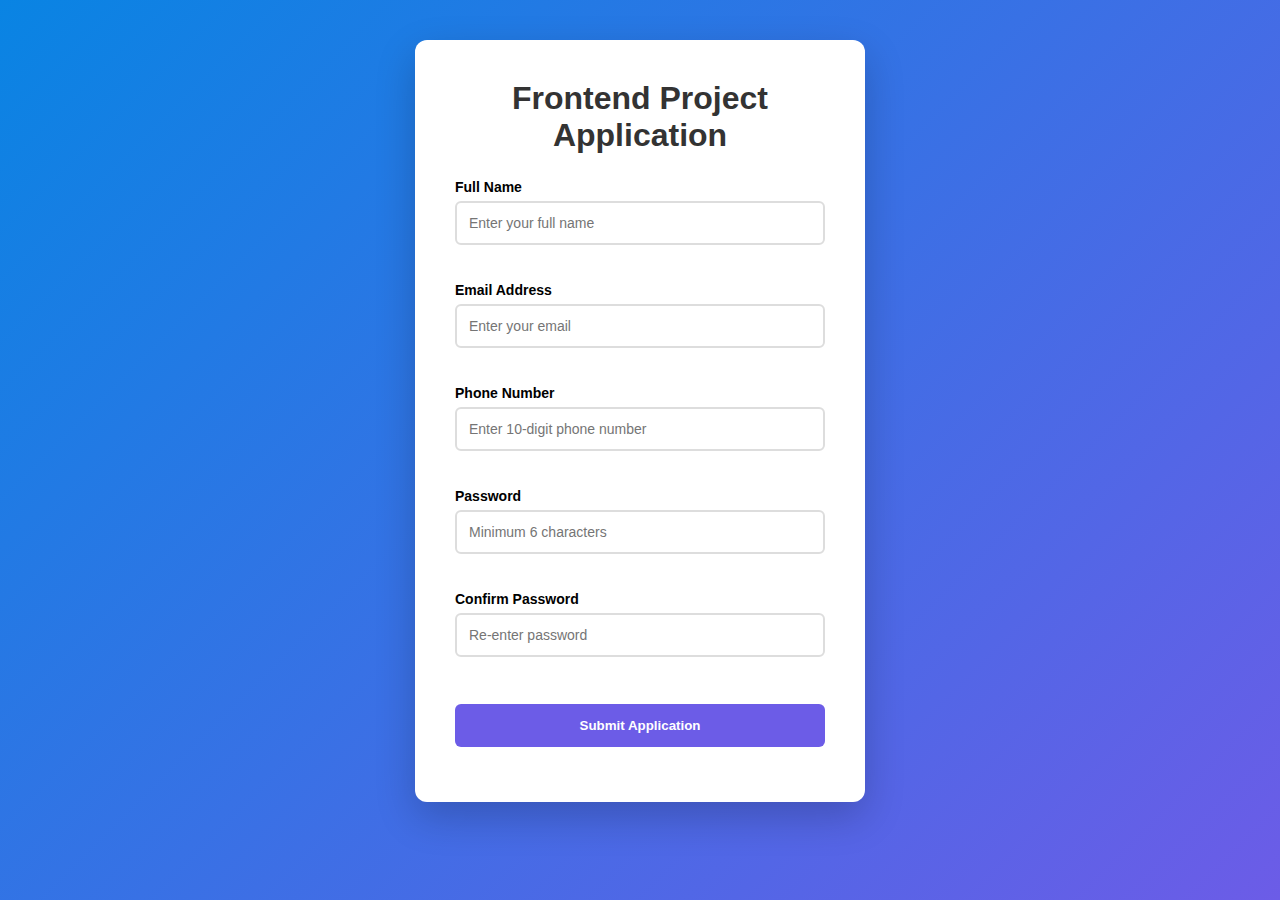
<file: interactive-form/index.html>
<!doctype html>
<html lang="en">
  <head>
    <meta charset="UTF-8" />
    <meta name="viewport" content="width=device-width, initial-scale=1.0" />
    <title>Professional Application Form</title>
    <link rel="stylesheet" href="style.css" />
  </head>

  <body>
    <div class="container">
      <h1>Frontend Project Application</h1>

      <form id="applicationForm" novalidate>
        <div class="form-group">
          <label for="name">Full Name</label>
          <input type="text" id="name" placeholder="Enter your full name" />
          <small class="error"></small>
        </div>

        <div class="form-group">
          <label for="email">Email Address</label>
          <input type="email" id="email" placeholder="Enter your email" />
          <small class="error"></small>
        </div>

        <div class="form-group">
          <label for="phone">Phone Number</label>
          <input
            type="text"
            id="phone"
            placeholder="Enter 10-digit phone number"
          />
          <small class="error"></small>
        </div>

        <div class="form-group">
          <label for="password">Password</label>
          <input
            type="password"
            id="password"
            placeholder="Minimum 6 characters"
          />
          <small class="error"></small>
        </div>

        <div class="form-group">
          <label for="confirmPassword">Confirm Password</label>
          <input
            type="password"
            id="confirmPassword"
            placeholder="Re-enter password"
          />
          <small class="error"></small>
        </div>

        <button type="submit">Submit Application</button>

        <div id="successMessage" class="success"></div>
      </form>
    </div>

    <script src="script.js"></script>
  </body>
</html>
</file>
<file: interactive-form/style.css>
* {
  box-sizing: border-box;
  margin: 0;
  padding: 0;
  font-family: Arial, sans-serif;
}

body {
  background: linear-gradient(135deg, #0984e3, #6c5ce7);
  min-height: 100vh;
  display: flex;
  justify-content: center;
  align-items: flex-start;
  padding: 40px 20px;
}

.container {
  background: white;
  padding: 40px;
  border-radius: 12px;
  width: 100%;
  max-width: 450px;
  box-shadow: 0 15px 40px rgba(0, 0, 0, 0.2);
}

h1 {
  text-align: center;
  margin-bottom: 25px;
  color: #333;
}

.form-group {
  margin-bottom: 18px;
}

label {
  display: block;
  margin-bottom: 6px;
  font-weight: bold;
  font-size: 14px;
}

input {
  width: 100%;
  padding: 12px;
  border-radius: 6px;
  border: 2px solid #ddd;
  transition: 0.3s ease;
  font-size: 14px;
}

input:focus {
  outline: none;
  border-color: #6c5ce7;
}

input.error-border {
  border-color: red;
}

input.success-border {
  border-color: green;
}

small {
  color: red;
  font-size: 12px;
  margin-top: 5px;
  display: block;
  min-height: 14px;
}

button {
  width: 100%;
  padding: 14px;
  border: none;
  background: #6c5ce7;
  color: white;
  font-weight: bold;
  border-radius: 6px;
  cursor: pointer;
  transition: 0.3s;
  margin-top: 10px;
}

button:hover {
  background: #4b39b8;
}

.success {
  margin-top: 15px;
  text-align: center;
  color: green;
  font-weight: bold;
  opacity: 0;
  transform: translateY(-10px);
  transition: all 0.4s ease;
}

.success.show {
  opacity: 1;
  transform: translateY(0);
}
</file>
